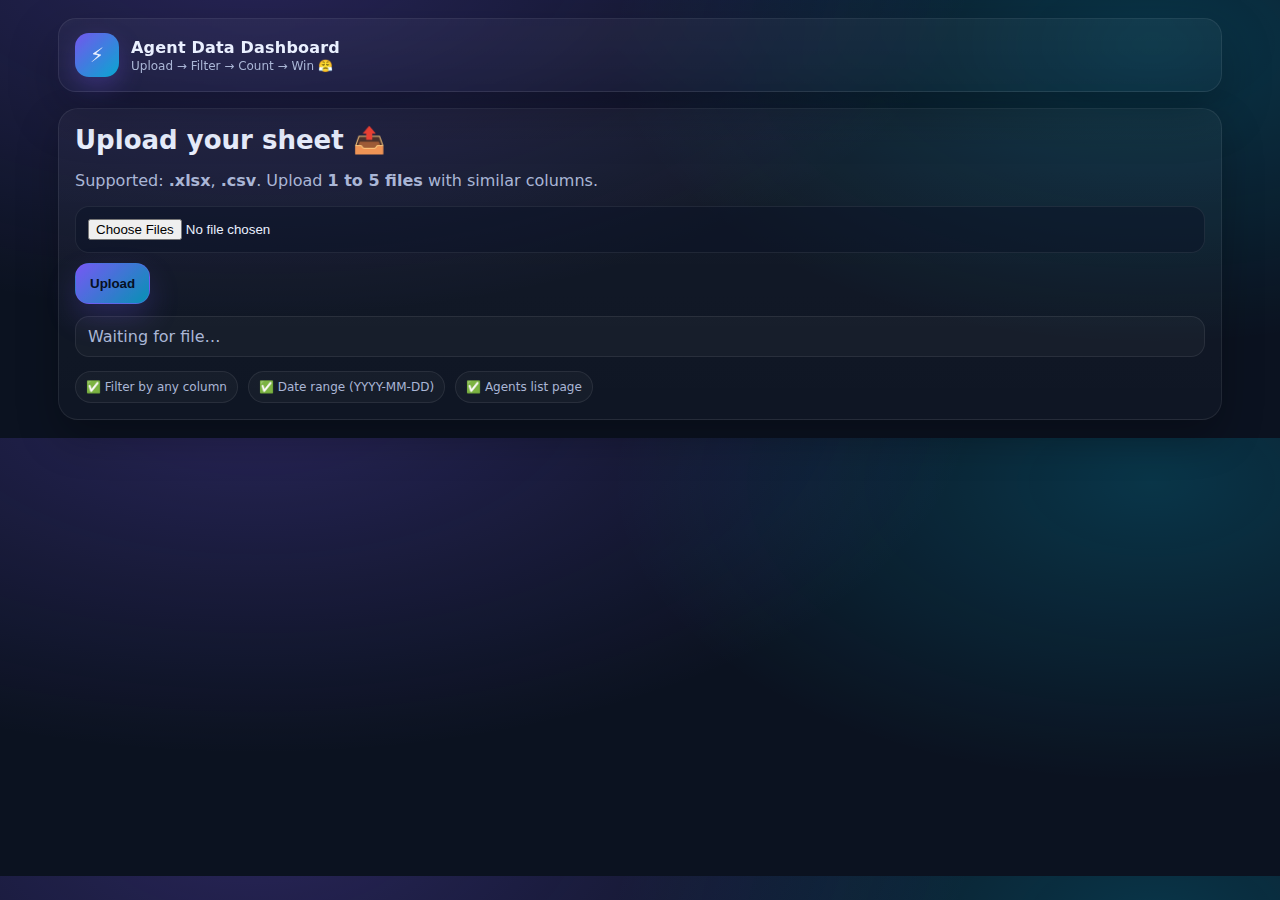
<file: index.html>
<!DOCTYPE html>
<html>
<head>
  <meta charset="utf-8" />
  <title>Agent Data Dashboard</title>
  <link rel="stylesheet" href="/static/style.css" />
  <link rel="icon" type="image/x-icon" href="app.ico">
</head>
<body>
  <div class="shell">
    <header class="topbar">
      <div class="brand">
        <div class="logo">⚡</div>
        <div>
          <div class="brand-title">Agent Data Dashboard</div>
          <div class="brand-sub">Upload → Filter → Count → Win 😤</div>
        </div>
      </div>
    </header>

    <main class="grid">
      <section class="card hero">
        <h1>Upload your sheet 📤</h1>
        <p class="muted">Supported: <b>.xlsx</b>, <b>.csv</b>. Upload <b>1 to 5 files</b> with similar columns.</p>

        <div class="upload-row">
          <input id="fileInput" type="file" accept=".xlsx,.csv" multiple />
          <button class="btn" id="uploadBtn">Upload</button>
        </div>

        <div class="status" id="status">Waiting for file…</div>

        <div class="tips">
          <div class="chip">✅ Filter by any column</div>
          <div class="chip">✅ Date range (YYYY-MM-DD)</div>
          <div class="chip">✅ Agents list page</div>
        </div>
      </section>
    </main>
  </div>

  <script src="/static/app.js"></script>
</body>
</html>
</file>
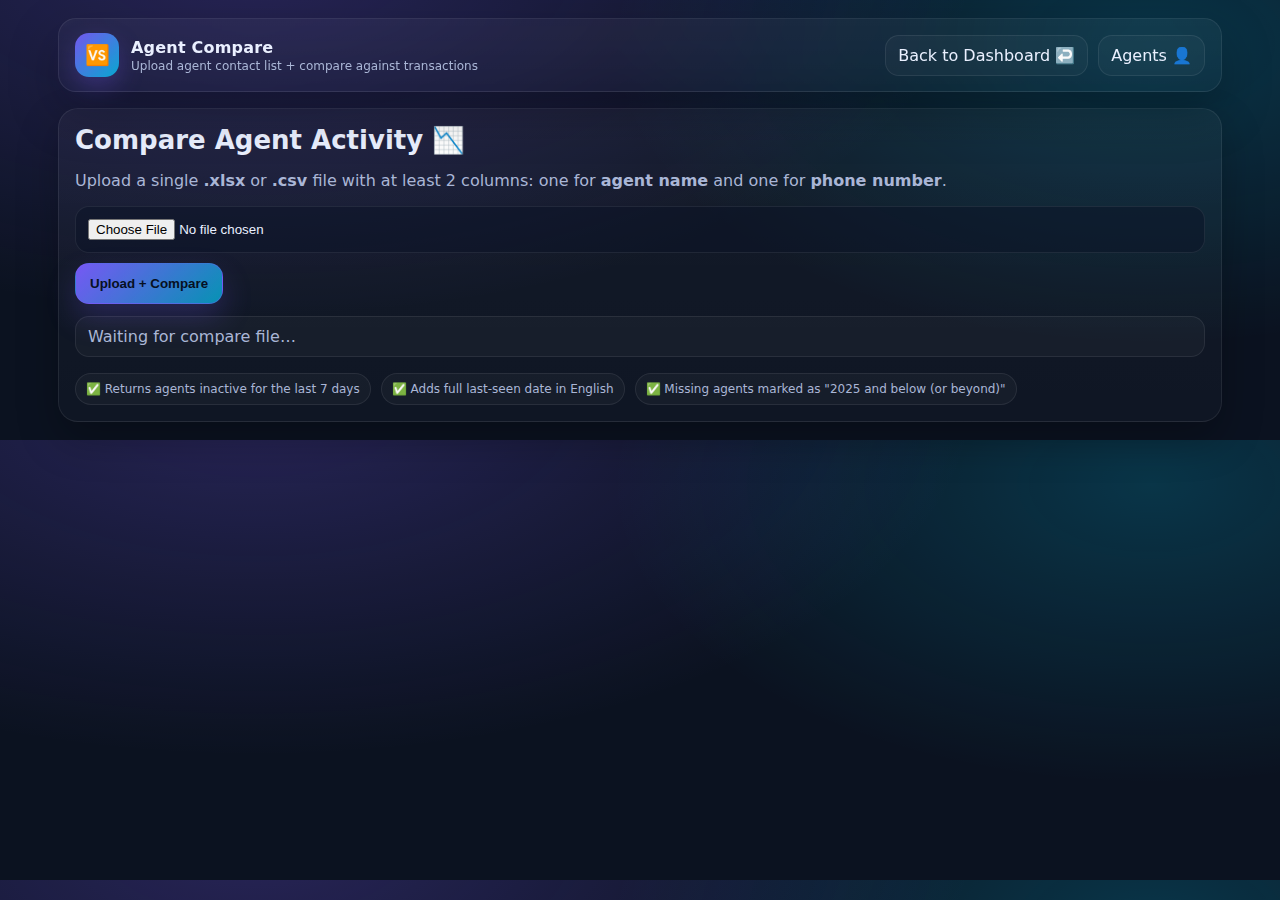
<file: agent_compare.html>
<!DOCTYPE html>
<html>
<head>
  <meta charset="utf-8" />
  <title>Agent Compare</title>
  <link rel="stylesheet" href="/static/style.css" />
  <link rel="icon" type="image/x-icon" href="app.ico">
</head>
<body>
  <div class="shell">
    <header class="topbar">
      <div class="brand">
        <div class="logo">🆚</div>
        <div>
          <div class="brand-title">Agent Compare</div>
          <div class="brand-sub">Upload agent contact list + compare against transactions</div>
        </div>
      </div>

      <nav class="nav">
        <a class="navlink" href="dashboard.html?file_id=" id="backLink">Back to Dashboard ↩️</a>
        <a class="navlink" href="agents.html?file_id=" id="agentsLink">Agents 👤</a>
      </nav>
    </header>

    <main class="grid">
      <section class="card hero">
        <h1>Compare Agent Activity 📉</h1>
        <p class="muted">
          Upload a single <b>.xlsx</b> or <b>.csv</b> file with at least 2 columns:
          one for <b>agent name</b> and one for <b>phone number</b>.
        </p>

        <div class="upload-row">
          <input id="compareFileInput" type="file" accept=".xlsx,.csv" />
          <button class="btn" id="compareUploadBtn">Upload + Compare</button>
        </div>

        <div class="status" id="compareStatus">Waiting for compare file…</div>
        <p class="hint" id="compareSummary"></p>

        <div class="tips">
          <div class="chip">✅ Returns agents inactive for the last 7 days</div>
          <div class="chip">✅ Adds full last-seen date in English</div>
          <div class="chip">✅ Missing agents marked as "2025 and below (or beyond)"</div>
        </div>
      </section>
    </main>
  </div>

  <script>
    const params = new URLSearchParams(window.location.search);
    window.FILE_ID = params.get("file_id");
    window.PAGE = "agent_compare";
  </script>

  <script>
    document.getElementById("backLink").href = `dashboard.html?file_id=${window.FILE_ID}`;
    document.getElementById("agentsLink").href = `agents.html?file_id=${window.FILE_ID}`;
  </script>

  <script src="/static/app.js"></script>
</body>
</html>
</file>
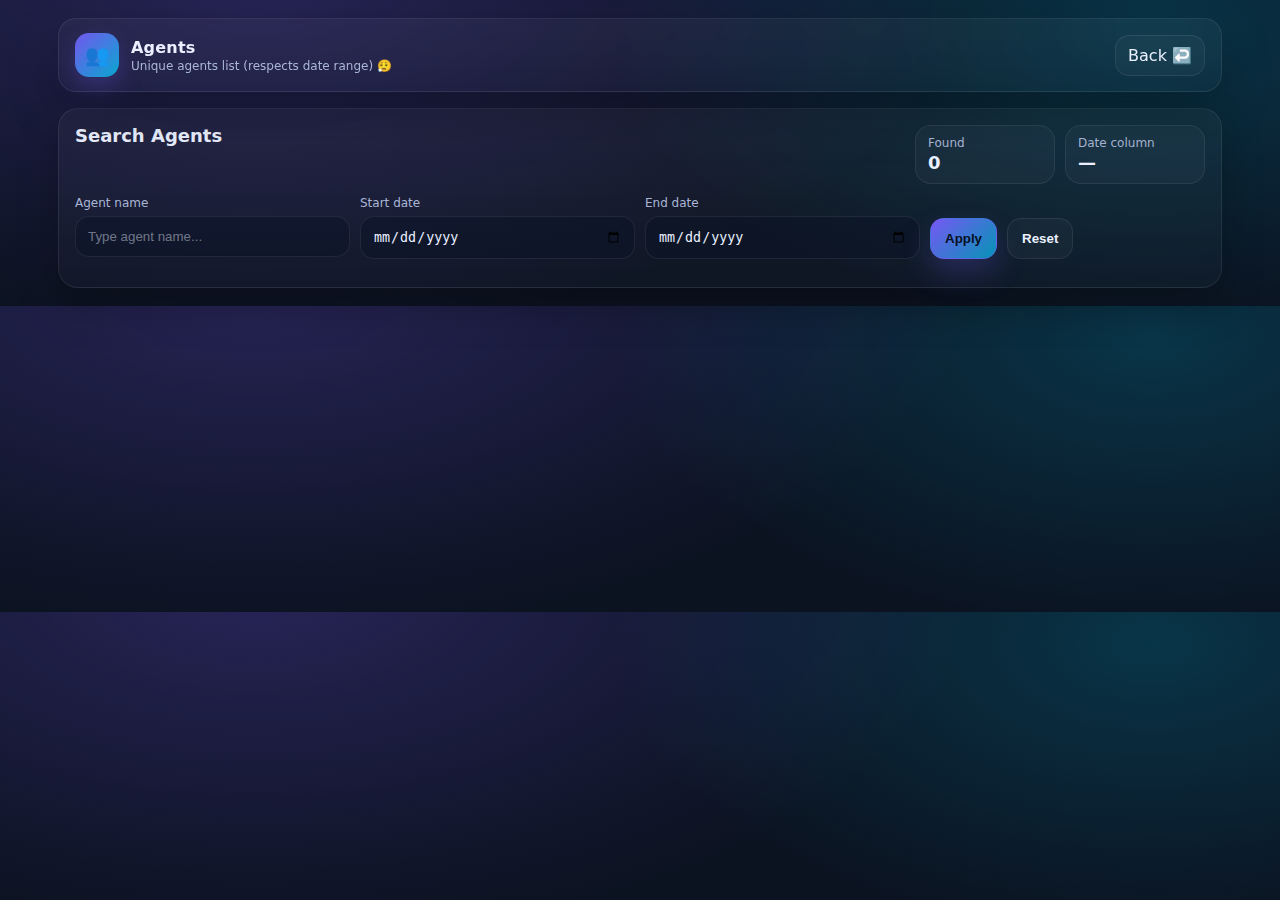
<file: agents.html>
<!DOCTYPE html>
<html>
<head>
  <meta charset="utf-8" />
  <title>Agents</title>
  <link rel="stylesheet" href="/static/style.css" />
  <link rel="icon" type="image/x-icon" href="app.ico">
</head>
<body>
  <div class="shell">
    <header class="topbar">
      <div class="brand">
        <div class="logo">👥</div>
        <div>
          <div class="brand-title">Agents</div>
          <div class="brand-sub">Unique agents list (respects date range) 😮‍💨</div>
        </div>
      </div>

      <nav class="nav">
        <a class="navlink" href="/dashboard/{{file_id}}">Back ↩️</a>
      </nav>
    </header>

    <main class="grid">
      <section class="card">
        <div class="card-head">
          <h2>Search Agents</h2>
          <div class="stats">
            <div class="stat">
              <div class="stat-label">Found</div>
              <div class="stat-value" id="agentCount">0</div>
            </div>
            <div class="stat">
              <div class="stat-label">Date column</div>
              <div class="stat-value" id="dateColAgents">—</div>
            </div>
          </div>
        </div>

        <div class="filters">
          <div class="field">
            <label>Agent name</label>
            <input id="agentSearch" placeholder="Type agent name..." />
          </div>

          <div class="field">
            <label>Start date</label>
            <input id="startDateAgents" type="date" />
          </div>

          <div class="field">
            <label>End date</label>
            <input id="endDateAgents" type="date" />
          </div>

          <div class="actions">
            <button class="btn" id="agentsApplyBtn">Apply</button>
            <button class="btn btn-ghost" id="agentsResetBtn">Reset</button>
          </div>
        </div>

        <ul class="agent-list" id="agentList"></ul>
      </section>
    </main>
  </div>

  <script>
    const params = new URLSearchParams(window.location.search);
    window.FILE_ID = params.get("file_id");
    window.PAGE = "agents";
  </script>

  <script>
    document.getElementById("backLink").href = `dashboard.html?file_id=${window.FILE_ID}`;
  </script>

  <script src="/static/app.js"></script>
</body>
</html>
</file>
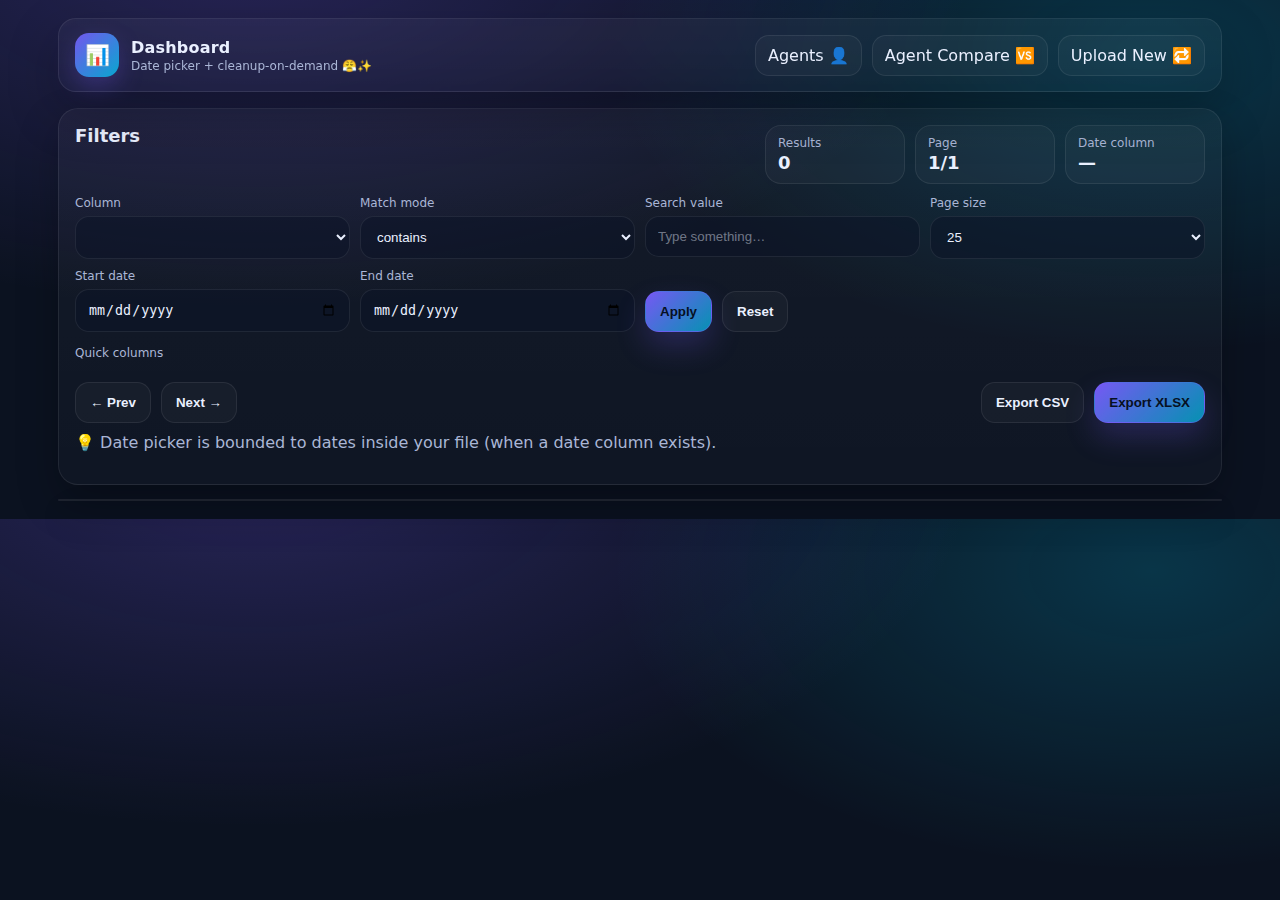
<file: dashboard.html>
<!DOCTYPE html>
<html>
<head>
  <meta charset="utf-8" />
  <title>Dashboard</title>
  <link rel="stylesheet" href="/static/style.css" />
  <link rel="icon" type="image/x-icon" href="app.ico">
</head>
<body>
  <div class="shell">
    <header class="topbar">
      <div class="brand">
        <div class="logo">📊</div>
        <div>
          <div class="brand-title">Dashboard</div>
          <div class="brand-sub">Date picker + cleanup-on-demand 😤✨</div>
        </div>
      </div>

      <nav class="nav">
        <a class="navlink" href="agents.html?file_id=" id="agentsLink">Agents 👤</a>
        <a class="navlink" href="agent_compare.html?file_id=" id="compareLink">Agent Compare 🆚</a>
        <a class="navlink" href="/">Upload New 🔁</a>

      </nav>
    </header>

    <main class="grid">
      <section class="card">
        <div class="card-head">
          <h2>Filters</h2>
          <div class="stats">
            <div class="stat">
              <div class="stat-label">Results</div>
              <div class="stat-value" id="count">0</div>
            </div>
            <div class="stat">
              <div class="stat-label">Page</div>
              <div class="stat-value"><span id="pageNow">1</span>/<span id="pageTotal">1</span></div>
            </div>
            <div class="stat">
              <div class="stat-label">Date column</div>
              <div class="stat-value" id="dateCol">—</div>
            </div>
          </div>
        </div>

        <div class="filters">
          <div class="field">
            <label>Column</label>
            <select id="columnSelect"></select>
          </div>

          <div class="field">
            <label>Match mode</label>
            <select id="modeSelect">
              <option value="contains">contains</option>
              <option value="equals">equals</option>
              <option value="startswith">starts with</option>
            </select>
          </div>

          <div class="field">
            <label>Search value</label>
            <input id="valueInput" placeholder="Type something…" />
          </div>

          <div class="field">
            <label>Page size</label>
            <select id="pageSize">
              <option>10</option>
              <option selected>25</option>
              <option>50</option>
              <option>100</option>
              <option>200</option>
            </select>
          </div>

          <div class="field">
            <label>Start date</label>
            <input id="startDate" type="date" />
          </div>

          <div class="field">
            <label>End date</label>
            <input id="endDate" type="date" />
          </div>

          <div class="actions">
            <button class="btn" id="filterBtn">Apply</button>
            <button class="btn btn-ghost" id="resetBtn">Reset</button>
          </div>
        </div>

        <div class="chips-wrap">
          <div class="chips-title">Quick columns</div>
          <div class="chips" id="chips"></div>
        </div>

        <div class="toolbar">
          <div class="pager">
            <button class="btn btn-ghost" id="prevBtn">← Prev</button>
            <button class="btn btn-ghost" id="nextBtn">Next →</button>
          </div>

          <div class="export">
            <button class="btn btn-ghost" id="exportCsv">Export CSV</button>
            <button class="btn" id="exportXlsx">Export XLSX</button>
          </div>
        </div>

        <p class="hint">💡 Date picker is bounded to dates inside your file (when a date column exists).</p>
      </section>

      <section class="card table-card">
        <div class="table-wrap">
          <table id="dataTable"></table>
        </div>
      </section>
    </main>
  </div>

  <script>
    const params = new URLSearchParams(window.location.search);
    window.FILE_ID = params.get("file_id");
    window.PAGE = "dashboard";
    window.API_BASE = window.API_BASE || "https://backend-oaaq.onrender.com";
  </script>

  <script>
    document.getElementById("agentsLink").href = `agents.html?file_id=${window.FILE_ID}`;
    document.getElementById("compareLink").href = `agent_compare.html?file_id=${window.FILE_ID}`;
  </script>

  <script src="/static/app.js"></script>
</body>
</html>
</file>
<file: static/style.css>
:root{
  --bg:#0b1220;
  --panel:#0f1a33;
  --card:#0f1a33;
  --card2:#0c162d;
  --text:#eaf0ff;
  --muted:#aab6d6;
  --line:rgba(255,255,255,.08);
  --accent:#7c5cff;
  --accent2:#00d4ff;
  --good:#2ee59d;
  --bad:#ff5c7a;
}

*{box-sizing:border-box}
body{
  margin:0;
  font-family: ui-sans-serif, system-ui, -apple-system, Segoe UI, Roboto, Arial;
  background: radial-gradient(1200px 600px at 20% -10%, rgba(124,92,255,.25), transparent 60%),
              radial-gradient(900px 500px at 90% 10%, rgba(0,212,255,.18), transparent 60%),
              var(--bg);
  color:var(--text);
}

.shell{max-width:1200px;margin:0 auto;padding:18px}
.topbar{
  display:flex;align-items:center;justify-content:space-between;
  gap:14px;
  padding:14px 16px;
  border:1px solid var(--line);
  border-radius:18px;
  background: linear-gradient(180deg, rgba(255,255,255,.04), rgba(255,255,255,.02));
  box-shadow: 0 20px 50px rgba(0,0,0,.25);
  position:sticky; top:12px; z-index:9;
  backdrop-filter: blur(10px);
}

.brand{display:flex;align-items:center;gap:12px}
.logo{
  width:44px;height:44px;border-radius:14px;
  display:grid;place-items:center;
  background: linear-gradient(135deg, rgba(124,92,255,.9), rgba(0,212,255,.75));
  box-shadow: 0 10px 25px rgba(124,92,255,.25);
  font-size:20px;
}
.brand-title{font-weight:800;font-size:16px;letter-spacing:.2px}
.brand-sub{color:var(--muted);font-size:12px;margin-top:2px}

.nav{display:flex;gap:10px;flex-wrap:wrap}
.navlink{
  color:var(--text);
  text-decoration:none;
  padding:10px 12px;
  border-radius:14px;
  border:1px solid var(--line);
  background: rgba(255,255,255,.03);
}
.navlink:hover{border-color:rgba(124,92,255,.35)}

.grid{margin-top:16px;display:grid;gap:14px}
.card{
  border:1px solid var(--line);
  background: linear-gradient(180deg, rgba(255,255,255,.04), rgba(255,255,255,.02));
  border-radius:20px;
  padding:16px;
  box-shadow: 0 18px 40px rgba(0,0,0,.25);
}
.hero h1{margin:0 0 6px;font-size:26px}
.muted{color:var(--muted)}
.hint{color:var(--muted);margin-top:10px}

.upload-row{display:flex;gap:10px;flex-wrap:wrap;margin-top:12px}
input, select{
  width:100%;
  padding:12px 12px;
  border-radius:14px;
  border:1px solid var(--line);
  background: rgba(10,18,38,.5);
  color: var(--text);
  outline:none;
}
input::placeholder{color:rgba(234,240,255,.45)}
select{cursor:pointer}

.btn{
  padding:12px 14px;
  border-radius:14px;
  border:1px solid rgba(124,92,255,.35);
  background: linear-gradient(135deg, rgba(124,92,255,.95), rgba(0,212,255,.65));
  color:#061022;
  font-weight:800;
  cursor:pointer;
  box-shadow: 0 14px 30px rgba(124,92,255,.22);
}
.btn:hover{transform: translateY(-1px)}
.btn:active{transform: translateY(0px)}
.btn-ghost{
  background: rgba(255,255,255,.03);
  color: var(--text);
  border:1px solid var(--line);
  box-shadow:none;
}

.status{
  margin-top:12px;
  padding:10px 12px;
  border-radius:14px;
  border:1px solid var(--line);
  background: rgba(255,255,255,.03);
  color: var(--muted);
}
.status.good{border-color: rgba(46,229,157,.35); color: rgba(46,229,157,.95)}
.status.bad{border-color: rgba(255,92,122,.4); color: rgba(255,92,122,.95)}

.tips{display:flex;gap:10px;flex-wrap:wrap;margin-top:14px}
.chip{
  padding:8px 10px;
  border-radius:999px;
  border:1px solid var(--line);
  background: rgba(255,255,255,.03);
  color: var(--muted);
  font-size:12px;
}

.card-head{
  display:flex; align-items:flex-start; justify-content:space-between; gap:10px; flex-wrap:wrap;
}
.card-head h2{margin:0;font-size:18px}

.stats{display:flex;gap:10px;flex-wrap:wrap}
.stat{
  border:1px solid var(--line);
  background: rgba(255,255,255,.03);
  padding:10px 12px;
  border-radius:16px;
  min-width: 140px;
}
.stat-label{color:var(--muted);font-size:12px}
.stat-value{font-size:18px;font-weight:900;margin-top:2px}

.filters{
  margin-top:12px;
  display:grid;
  grid-template-columns: repeat(4, minmax(0, 1fr));
  gap:10px;
}
.field label{display:block;color:var(--muted);font-size:12px;margin:0 0 6px}

.actions{
  display:flex; gap:10px; align-items:flex-end;
}

@media (max-width: 980px){
  .filters{grid-template-columns: repeat(2, minmax(0, 1fr))}
}
@media (max-width: 520px){
  .filters{grid-template-columns: 1fr}
  .actions{align-items:stretch}
  .btn{width:100%}
}

.table-card{padding:0}
.table-wrap{overflow:auto;border-radius:20px}
table{width:100%;border-collapse:separate;border-spacing:0}
thead th{
  position:sticky; top:0;
  background: rgba(10,18,38,.95);
  backdrop-filter: blur(10px);
  border-bottom:1px solid var(--line);
  z-index:3;
}
th, td{
  padding:12px 12px;
  border-bottom:1px solid var(--line);
  text-align:left;
  font-size:13px;
  white-space:nowrap;
}
tbody tr:hover{background: rgba(124,92,255,.08)}
.empty{color:var(--muted);padding:20px}

.agent-list{
  margin:12px 0 0;
  padding:0;
  list-style:none;
  display:grid;
  grid-template-columns: repeat(3, minmax(0, 1fr));
  gap:10px;
}
.agent-item{
  border:1px solid var(--line);
  background: rgba(255,255,255,.03);
  padding:12px 12px;
  border-radius:16px;
  cursor:pointer;
}
.agent-item:hover{border-color:rgba(124,92,255,.35); transform: translateY(-1px)}
@media (max-width: 900px){
  .agent-list{grid-template-columns: repeat(2, minmax(0, 1fr))}
}
@media (max-width: 520px){
  .agent-list{grid-template-columns: 1fr}
}

.chips-wrap{margin-top:14px}
.chips-title{color:var(--muted);font-size:12px;margin-bottom:8px}
.chips{display:flex;gap:10px;flex-wrap:wrap}
.chipbtn{
  padding:10px 12px;
  border-radius:999px;
  border:1px solid var(--line);
  background: rgba(255,255,255,.03);
  color: var(--text);
  cursor:pointer;
}
.chipbtn:hover{border-color:rgba(124,92,255,.35); transform: translateY(-1px)}

.toolbar{
  margin-top:14px;
  display:flex;
  justify-content:space-between;
  align-items:center;
  gap:12px;
  flex-wrap:wrap;
}
.pager, .export{display:flex; gap:10px; flex-wrap:wrap}
button:disabled{opacity:.5; cursor:not-allowed; transform:none}
</file>
